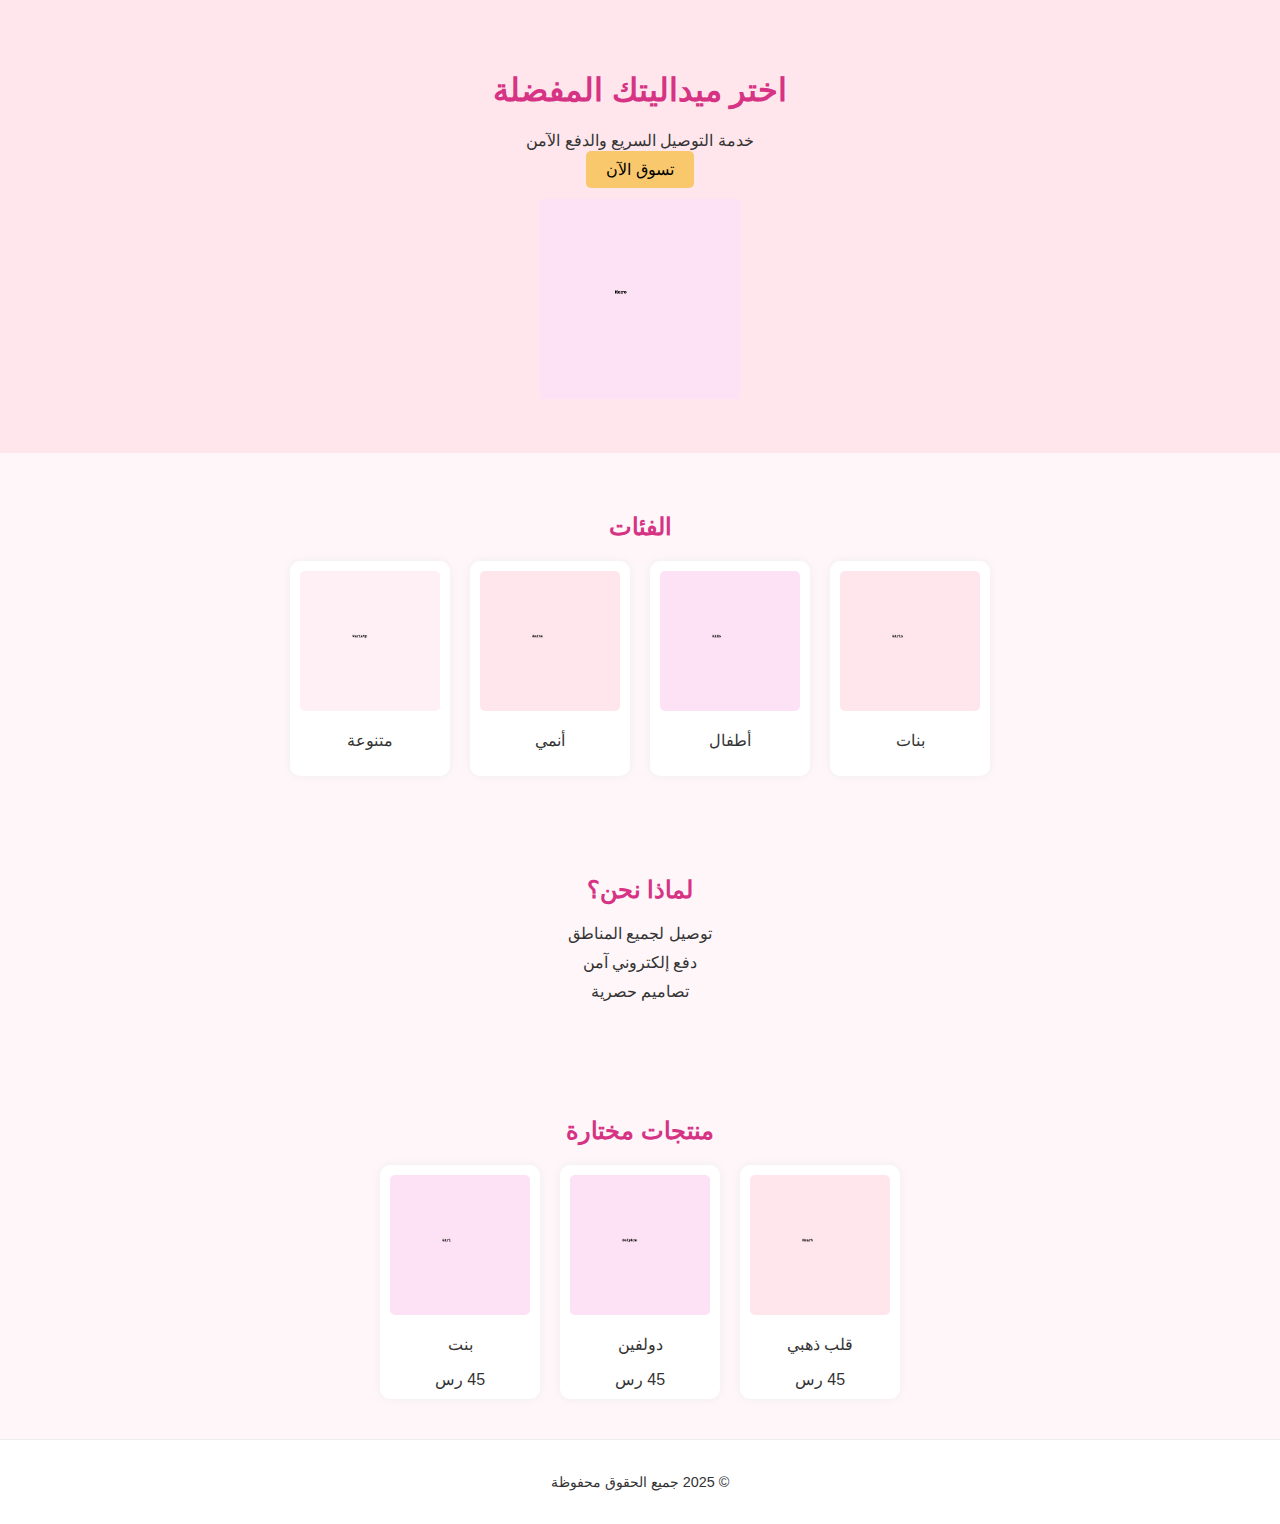
<file: index.html>
<!DOCTYPE html>
<html lang="ar" dir="rtl">
<head>
    <meta charset="UTF-8">
    <title>ميداليات فاخرة</title>
    <meta name="viewport" content="width=device-width, initial-scale=1.0">
    <link rel="stylesheet" href="style.css">
</head>
<body>

<header class="hero">
    <div class="hero-content">
        <h1>اختر ميداليتك المفضلة</h1>
        <p>خدمة التوصيل السريع والدفع الآمن</p>
        <a href="#products" class="btn">تسوق الآن</a>
    </div>
    <div class="hero-img">
        <img src="hero.jpg" alt="ميدالية فاخرة">
    </div>
</header>

<section class="categories">
    <h2>الفئات</h2>
    <div class="grid">
        <div class="cat"><img src="girls.jpg"><p>بنات</p></div>
        <div class="cat"><img src="kids.jpg"><p>أطفال</p></div>
        <div class="cat"><img src="anime.jpg"><p>أنمي</p></div>
        <div class="cat"><img src="variety.jpg"><p>متنوعة</p></div>
    </div>
</section>

<section class="why-us">
    <h2>لماذا نحن؟</h2>
    <ul>
        <li>توصيل لجميع المناطق</li>
        <li>دفع إلكتروني آمن</li>
        <li>تصاميم حصرية</li>
    </ul>
</section>

<section id="products" class="products">
    <h2>منتجات مختارة</h2>
    <div class="grid">
        <div class="prod"><img src="heart.jpg"><p>قلب ذهبي</p><span>45 رس</span></div>
        <div class="prod"><img src="dolphin.jpg"><p>دولفين</p><span>45 رس</span></div>
        <div class="prod"><img src="girl.jpg"><p>بنت</p><span>45 رس</span></div>
    </div>
</section>

<footer>
    <p>© 2025 جميع الحقوق محفوظة</p>
</footer>

</body>
</html>
</file>
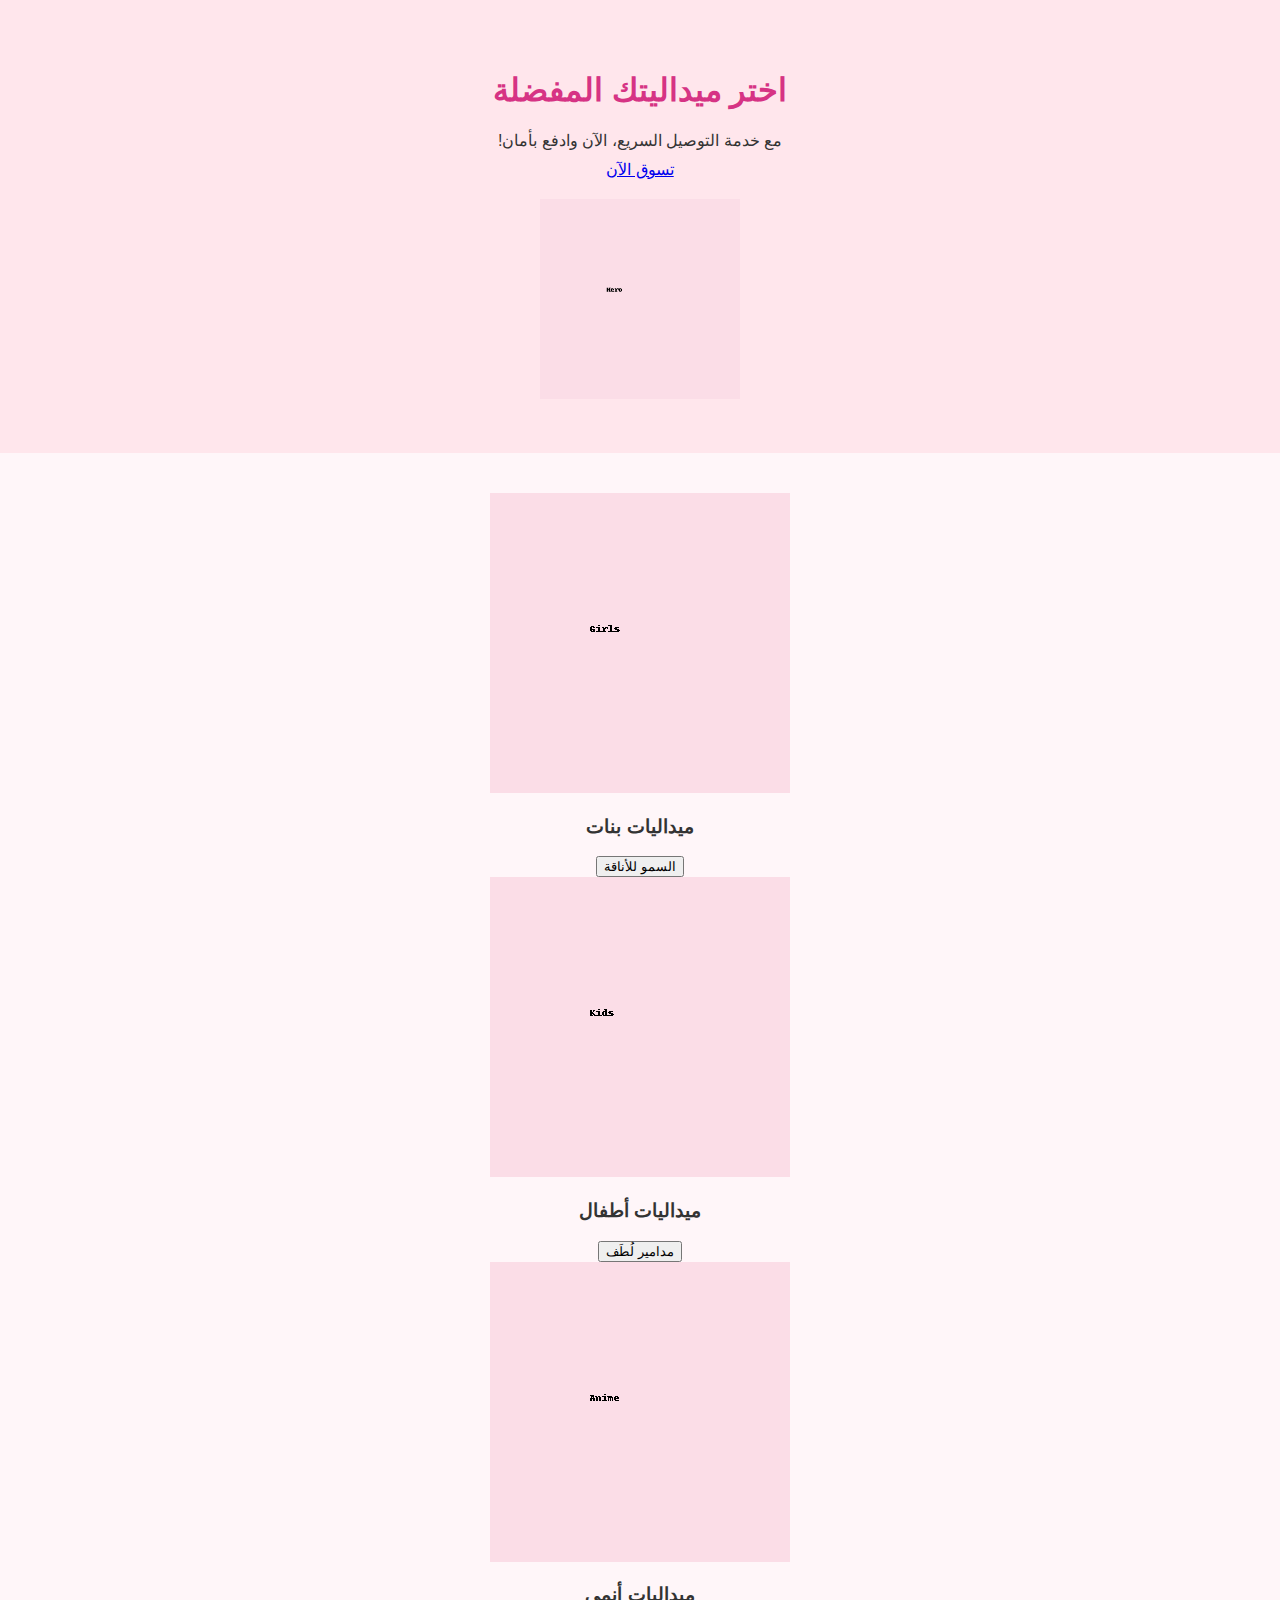
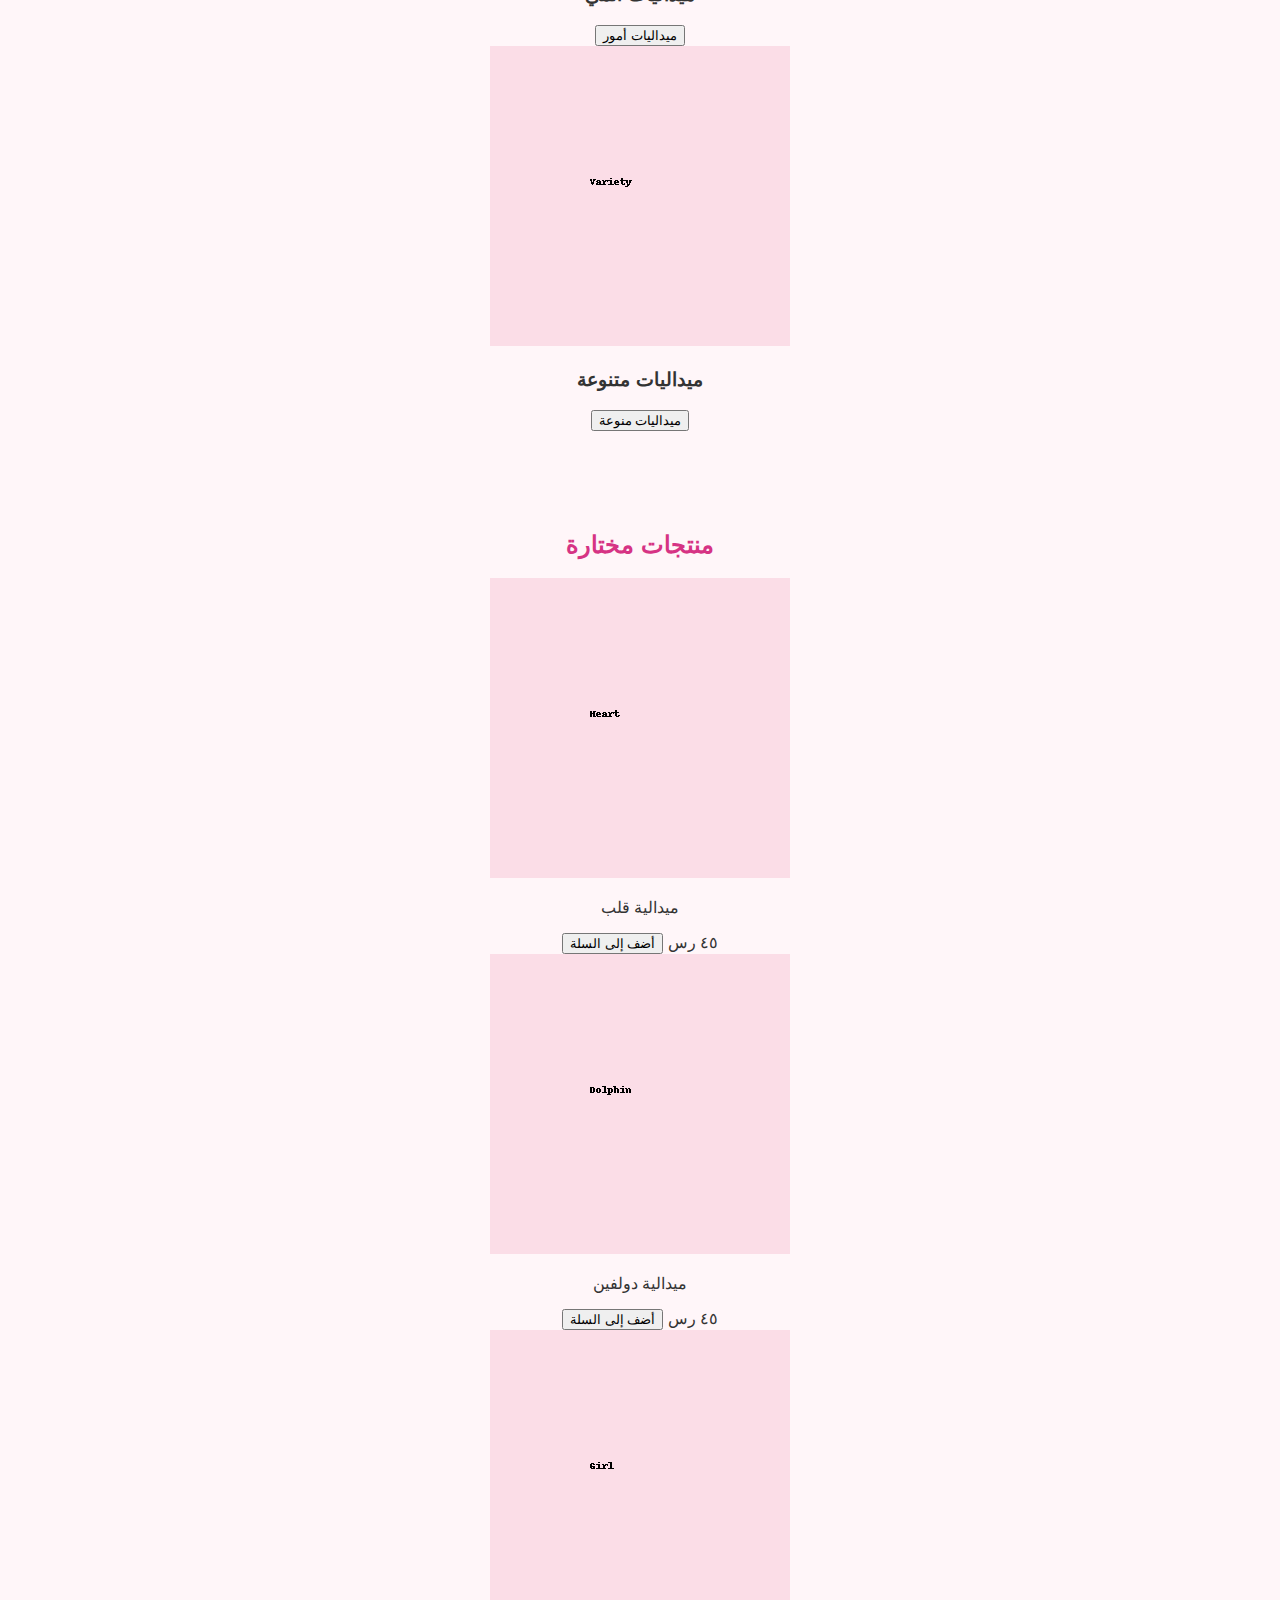
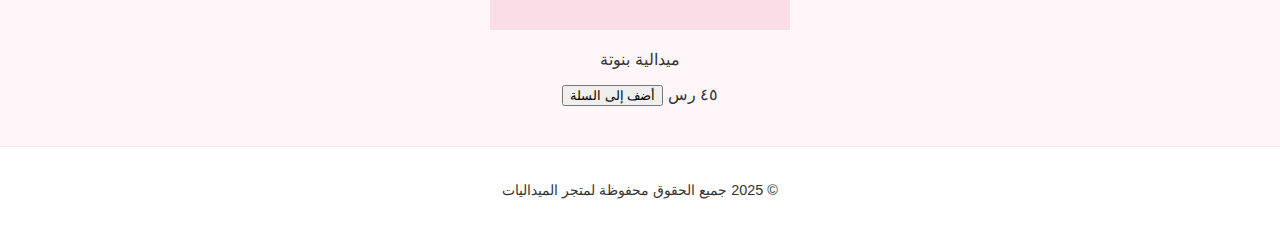
<file: index_final.html>
<!DOCTYPE html>
<html lang="ar" dir="rtl">
<head>
    <meta charset="UTF-8">
    <title>ميداليات فاخرة</title>
    <meta name="viewport" content="width=device-width, initial-scale=1.0">
    <link rel="stylesheet" href="style.css">
</head>
<body>

<header class="hero">
    <div class="hero-text">
        <h1>اختر ميداليتك المفضلة</h1>
        <p>مع خدمة التوصيل السريع، الآن وادفع بأمان!</p>
        <a href="#products" class="btn-main">تسوق الآن</a>
    </div>
    <div class="hero-img">
        <img src="hero.png" alt="ميداليات">
    </div>
</header>

<section class="categories">
    <div class="category">
        <img src="girls.png" alt="بنات">
        <h3>ميداليات بنات</h3>
        <button>السمو للأناقة</button>
    </div>
    <div class="category">
        <img src="kids.png" alt="أطفال">
        <h3>ميداليات أطفال</h3>
        <button>مدامير لُطَف</button>
    </div>
    <div class="category">
        <img src="anime.png" alt="أنمي">
        <h3>ميداليات أنمي</h3>
        <button>ميداليات أمور</button>
    </div>
    <div class="category">
        <img src="variety.png" alt="متنوعة">
        <h3>ميداليات متنوعة</h3>
        <button>ميداليات منوعة</button>
    </div>
</section>

<section class="products">
    <h2>منتجات مختارة</h2>
    <div class="product-list">
        <div class="product">
            <img src="heart.png" alt="قلب ذهبي">
            <p>ميدالية قلب</p>
            <span>٤٥ رس</span>
            <button>أضف إلى السلة</button>
        </div>
        <div class="product">
            <img src="dolphin.png" alt="دولفين">
            <p>ميدالية دولفين</p>
            <span>٤٥ رس</span>
            <button>أضف إلى السلة</button>
        </div>
        <div class="product">
            <img src="girl.png" alt="بنت">
            <p>ميدالية بنوتة</p>
            <span>٤٥ رس</span>
            <button>أضف إلى السلة</button>
        </div>
    </div>
</section>

<footer>
    <p>© 2025 جميع الحقوق محفوظة لمتجر الميداليات</p>
</footer>

</body>
</html>
</file>
<file: style.css>
body {
    font-family: 'Arial', sans-serif;
    margin: 0; padding: 0;
    background: #fff6f9;
    color: #333;
    direction: rtl;
    text-align: center;
}

.hero {
    background: #ffe6ec;
    padding: 50px 20px;
}

.hero h1 {
    color: #d63384;
    font-size: 2em;
}

.hero p {
    margin: 10px 0;
}

.btn {
    background: #f9c86c;
    color: #000;
    padding: 10px 20px;
    text-decoration: none;
    border-radius: 5px;
}

.hero-img img {
    max-width: 200px;
    margin-top: 20px;
}

.categories, .products, .why-us {
    padding: 40px 20px;
}

h2 {
    color: #d63384;
}

.grid {
    display: flex;
    flex-wrap: wrap;
    justify-content: center;
    gap: 20px;
    margin-top: 20px;
}

.cat, .prod {
    background: white;
    padding: 10px;
    border-radius: 10px;
    width: 140px;
    box-shadow: 0 0 10px #eee;
}

.cat img, .prod img {
    max-width: 100%;
    border-radius: 5px;
}

.why-us ul {
    list-style: none;
    padding: 0;
}

.why-us li {
    margin: 10px 0;
}

footer {
    background: #fff;
    padding: 20px;
    border-top: 1px solid #eee;
    font-size: 0.9em;
}
</file>
